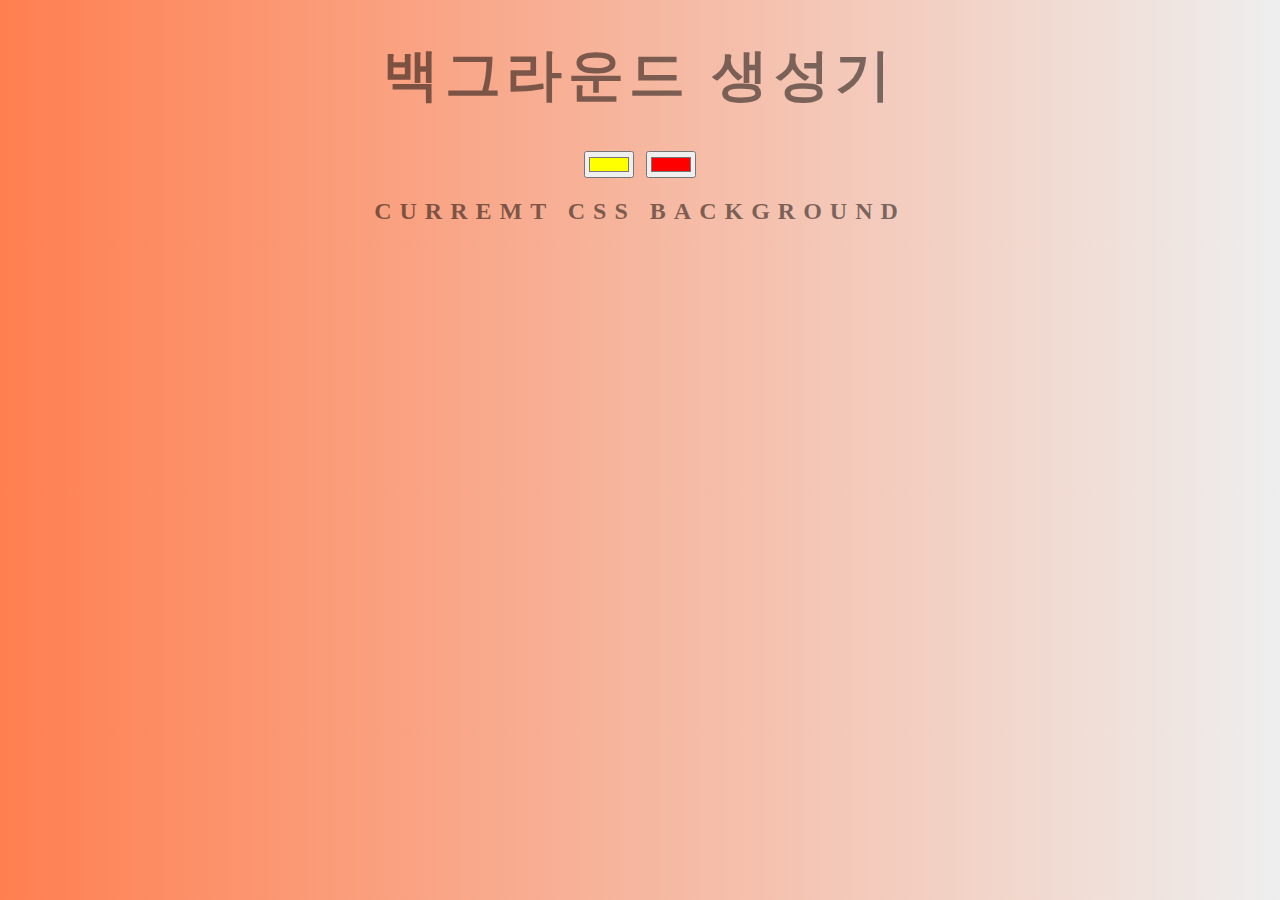
<file: JS/background/index.html>
<!DOCTYPE html>
<html lang="en">
  <head>
    <meta charset="UTF-8" />
    <meta name="viewport" content="width=device-width, initial-scale=1.0" />
    <title>백그라운드 생성기</title>
    <link rel="stylesheet" href="style.css" />
  </head>
  <body onchange="handleChange();">
    <h1 id="para1" onmouseover="func();">백그라운드 생성기</h1>
    <input type="color" class="color1" value="#ffff00" />
    <input type="color" class="color2" value="#ff0000" />
    <h2>Curremt Css background</h2>
    <h3></h3>
    <script src="app.js"></script>
  </body>
</html>
</file>
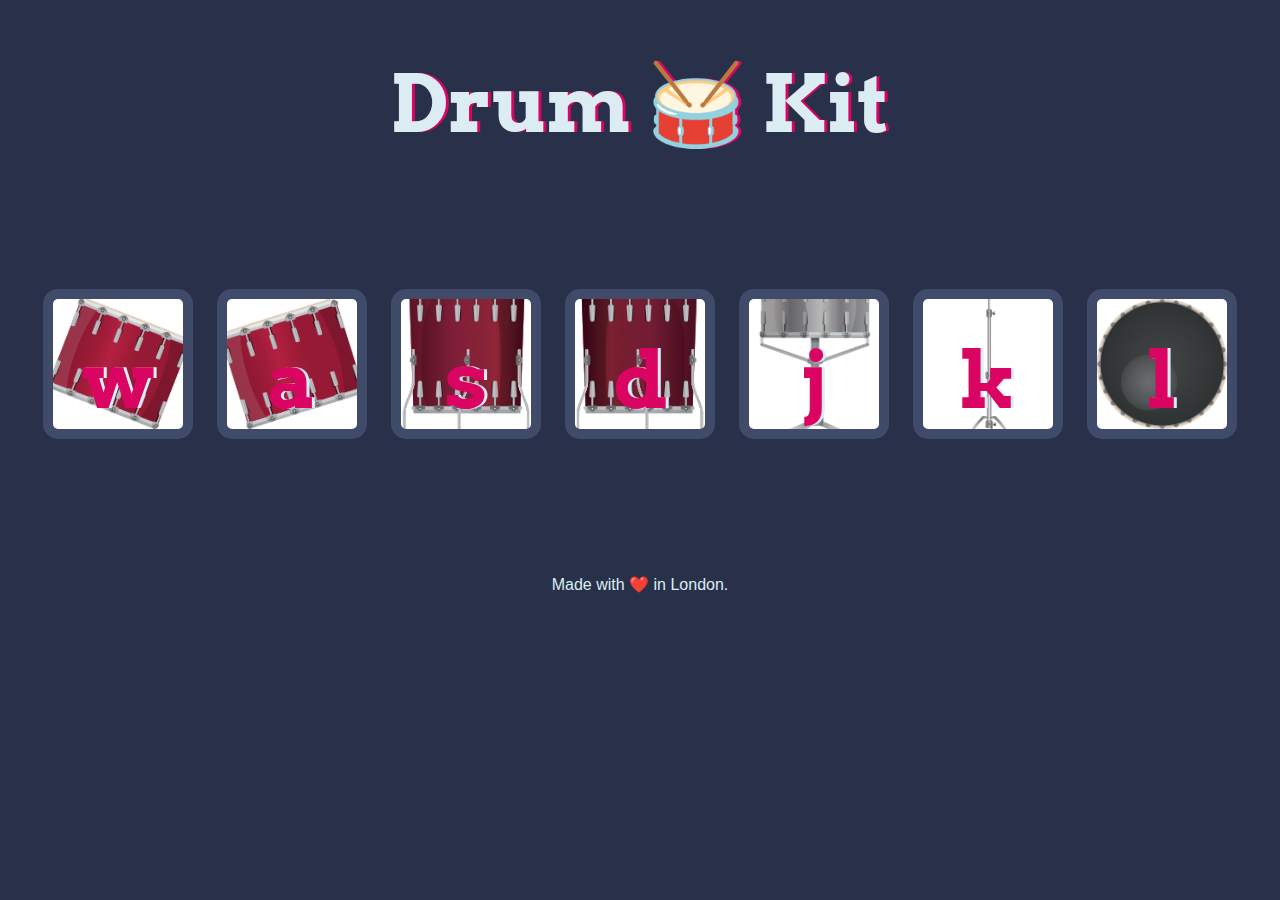
<file: JS/Drum Kit/index.html>
<!DOCTYPE html>
<html lang="kr">
  <head>
    <meta charset="utf-8" />
    <title>Drum Kit</title>
    <link rel="stylesheet" href="styles.css" />
    <link
      href="https://fonts.googleapis.com/css?family=Arvo"
      rel="stylesheet"
    />
  </head>

  <body>
    <h1 id="title">Drum 🥁 Kit</h1>
    <div class="set">
      <button class="w drum">w</button>
      <button class="a drum">a</button>
      <button class="s drum">s</button>
      <button class="d drum">d</button>
      <button class="j drum">j</button>
      <button class="k drum">k</button>
      <button class="l drum">l</button>
    </div>

    <footer>Made with ❤️ in London.</footer>
  </body>
  <script src="app.js"></script>
</html>
</file>
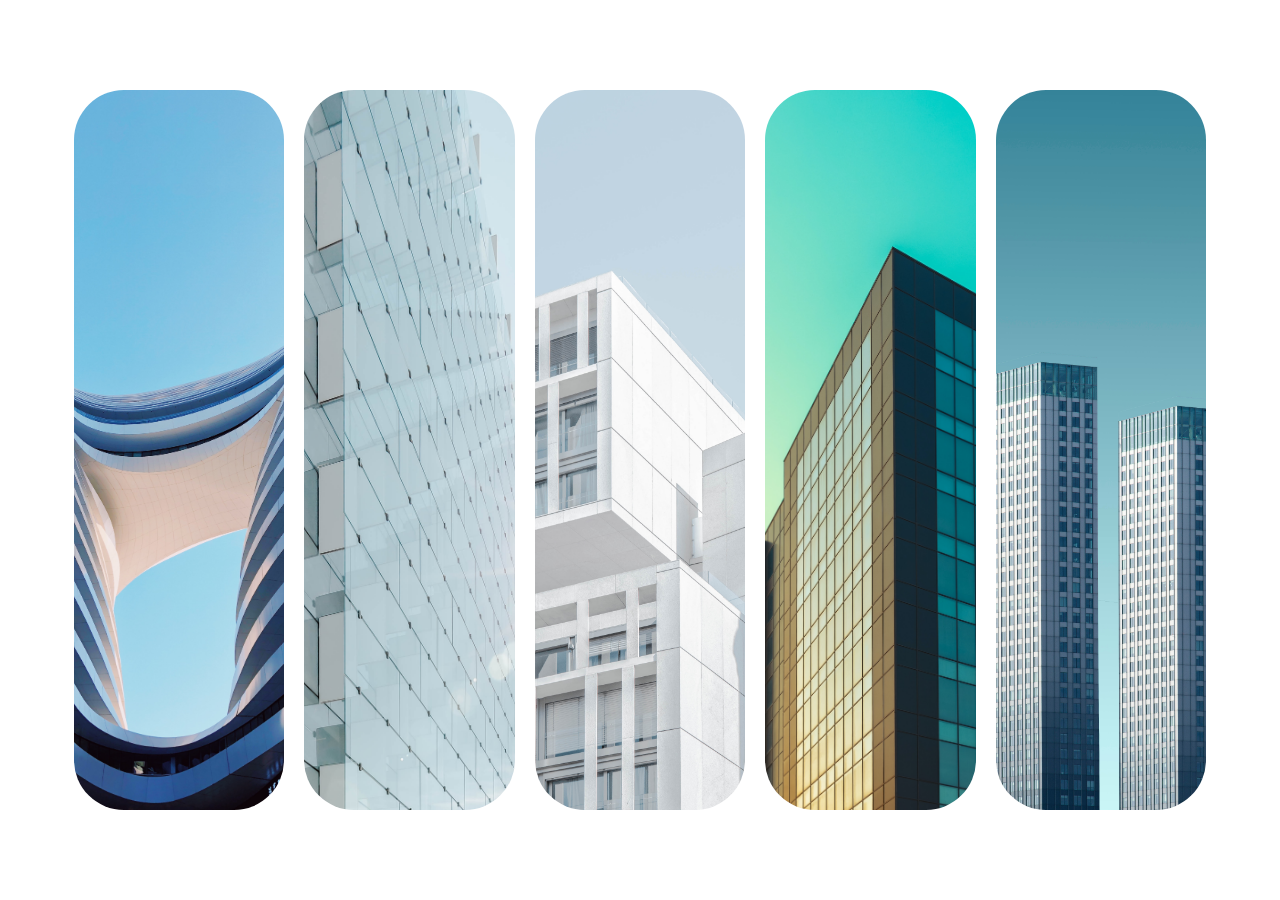
<file: JS/expanding-card/index.html>
<!DOCTYPE html>
<html lang="en">
  <head>
    <meta charset="UTF-8" />
    <meta name="viewport" content="width=device-width, initial-scale=1.0" />
    <title>사이드 슬라이딩</title>
    <link rel="stylesheet" href="style.css" />
  </head>
  <body>
    <div class="container">
      <div class="panel" style="background-image: url(images/1.jpg)">
        <h3>사진1</h3>
      </div>
      <div class="panel" style="background-image: url(images/2.jpg)">
        <h3>사진2</h3>
      </div>
      <div class="panel" style="background-image: url(images/3.jpg)">
        <h3>사진3</h3>
      </div>
      <div class="panel" style="background-image: url(images/4.jpg)">
        <h3>사진4</h3>
      </div>
      <div class="panel" style="background-image: url(images/5.jpg)">
        <h3>사진5</h3>
      </div>
    </div>

    <script src="app.js"></script>
  </body>
</html>
</file>
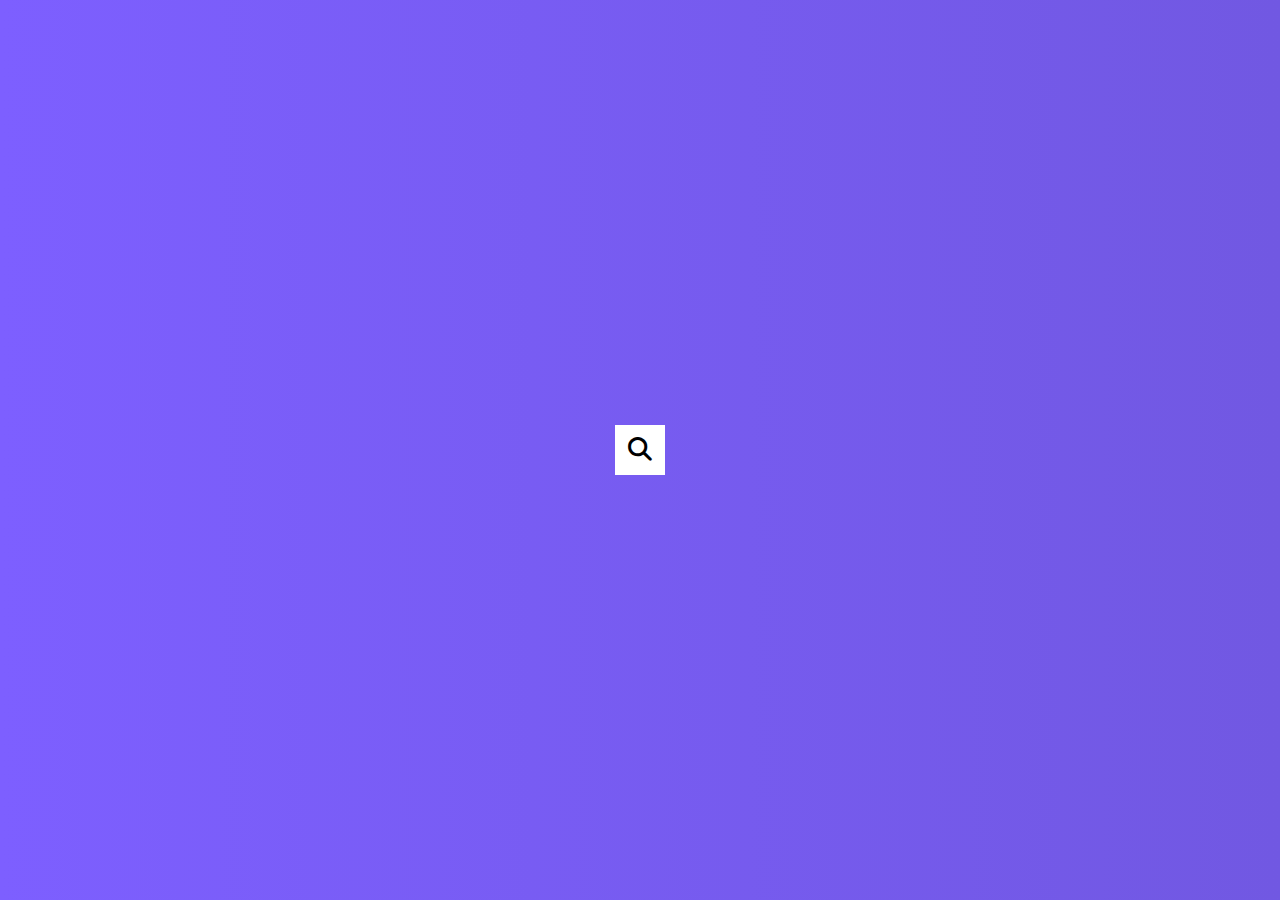
<file: JS/검색창숨기기/index.html>
<!DOCTYPE html>
<html lang="en">
  <head>
    <meta charset="UTF-8" />
    <meta name="viewport" content="width=device-width, initial-scale=1.0" />
    <!-- 폰트어썸 아이콘링크  cdnjs ㅇㅔ서찾음  -->
    <link
      rel="stylesheet"
      href="https://cdnjs.cloudflare.com/ajax/libs/font-awesome/6.4.0/css/all.min.css"
    />
    <title>검색창 숨기기</title>
    <link rel="stylesheet" href="style.css" />
  </head>
  <body>
    <div class="search">
      <input type="text" class="input" placeholder="검색..." />
      <button class="btn">
        <!-- 돋보기 아이콘 -->
        <i class="fas fa-search"></i>
      </button>
    </div>
    <script src="app.js"></script>
  </body>
</html>
</file>
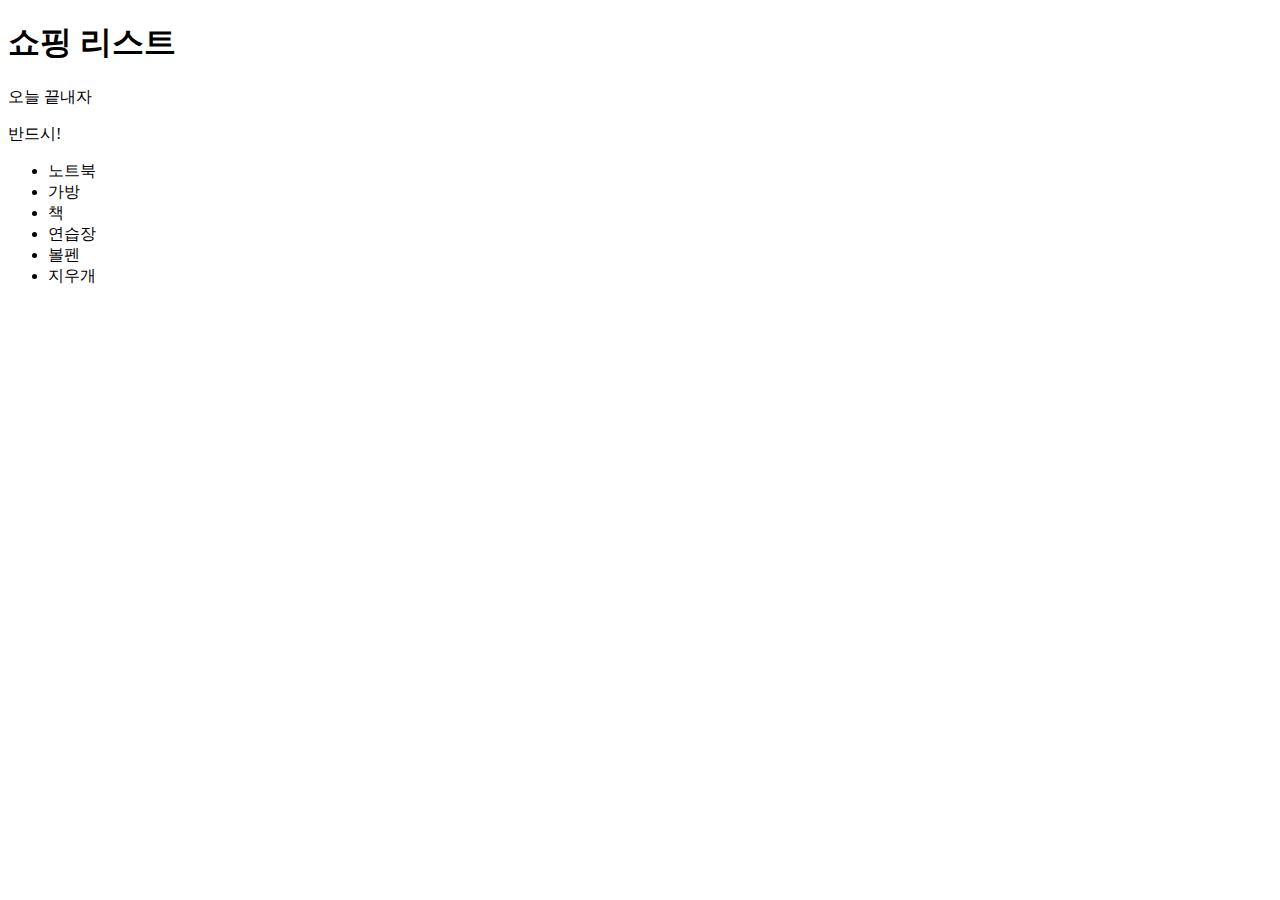
<file: JS/시작하기/index.html>
<!DOCTYPE html>
<html lang="en">
  <head>
    <meta charset="UTF-8" />
    <meta name="viewport" content="width=device-width, initial-scale=1.0" />
    <title>쇼핑리스트</title>
  </head>
  <body>
    <h1>쇼핑 리스트</h1>
    <p id="first">오늘 끝내자</p>
    <p class="second">반드시!</p>
    <ul>
      <li random="23">노트북</li>
      <li>가방</li>
      <li>책</li>
      <li>연습장</li>
      <li>볼펜</li>
      <li>지우개</li>
    </ul>

    <script>
            // 주석이 틀림
            // 테스트용  alert("하이");
            //dom ( 다큐먼트 객체 ) 선택
            //따옴표는 텍스트
            +-
            //   상수 (기호). 자주쓸거면 이름을 지어줌
            const  h1 = document.querySelector("h1");
            const  first = document.querySelector
      ("#first");
      const  second = document.querySelector
      (".second");
            h1.style.color = "blue";
            h1.innerText = "점심 메뉴";

            first.style.color ="blue"
            first.innerText="내일끝낼까?"
    </script>
  </body>
</html>
</file>
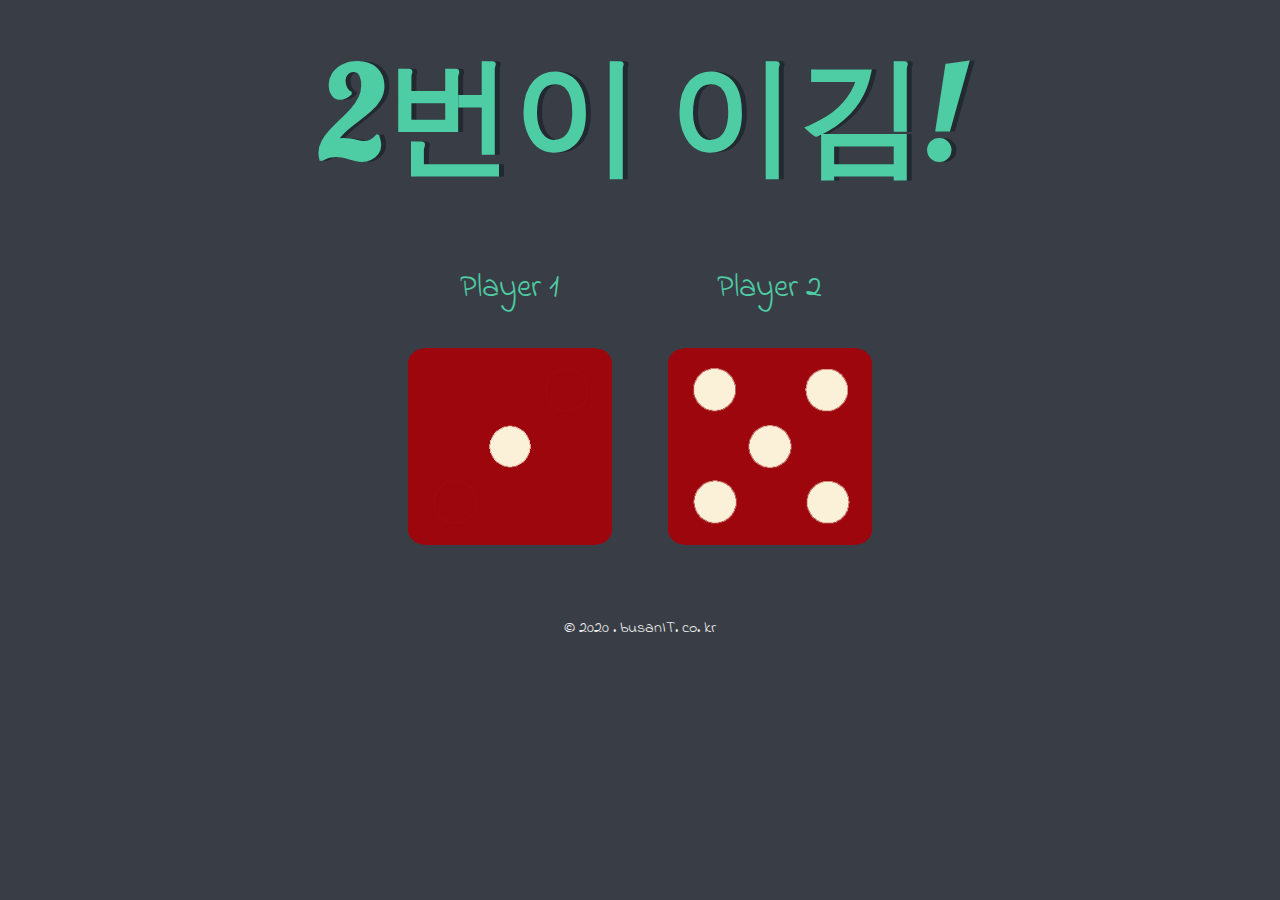
<file: JS/Dicee Challenge/dicee.html>
<!DOCTYPE html>
<html lang="ko">
  <head>
    <meta charset="utf-8" />
    <title>Dicee</title>
    <link rel="stylesheet" href="styles.css" />
    <link
      href="https://fonts.googleapis.com/css?family=Indie+Flower|Lobster"
      rel="stylesheet"
    />
  </head>
  <body>
    <div class="container">
      <h1>Refresh Me</h1>

      <div class="dice">
        <p>Player 1</p>
        <img class="img1" src="" />
      </div>

      <div class="dice">
        <p>Player 2</p>
        <img class="img2" src="" />
      </div>
    </div>
    <!-- 자바스크립트 위치는 맨아래쪽  -->
    <script src="app.js"></script>
  </body>

  <footer>&copy; 2020 . busanIT. co. kr</footer>
</html>
</file>
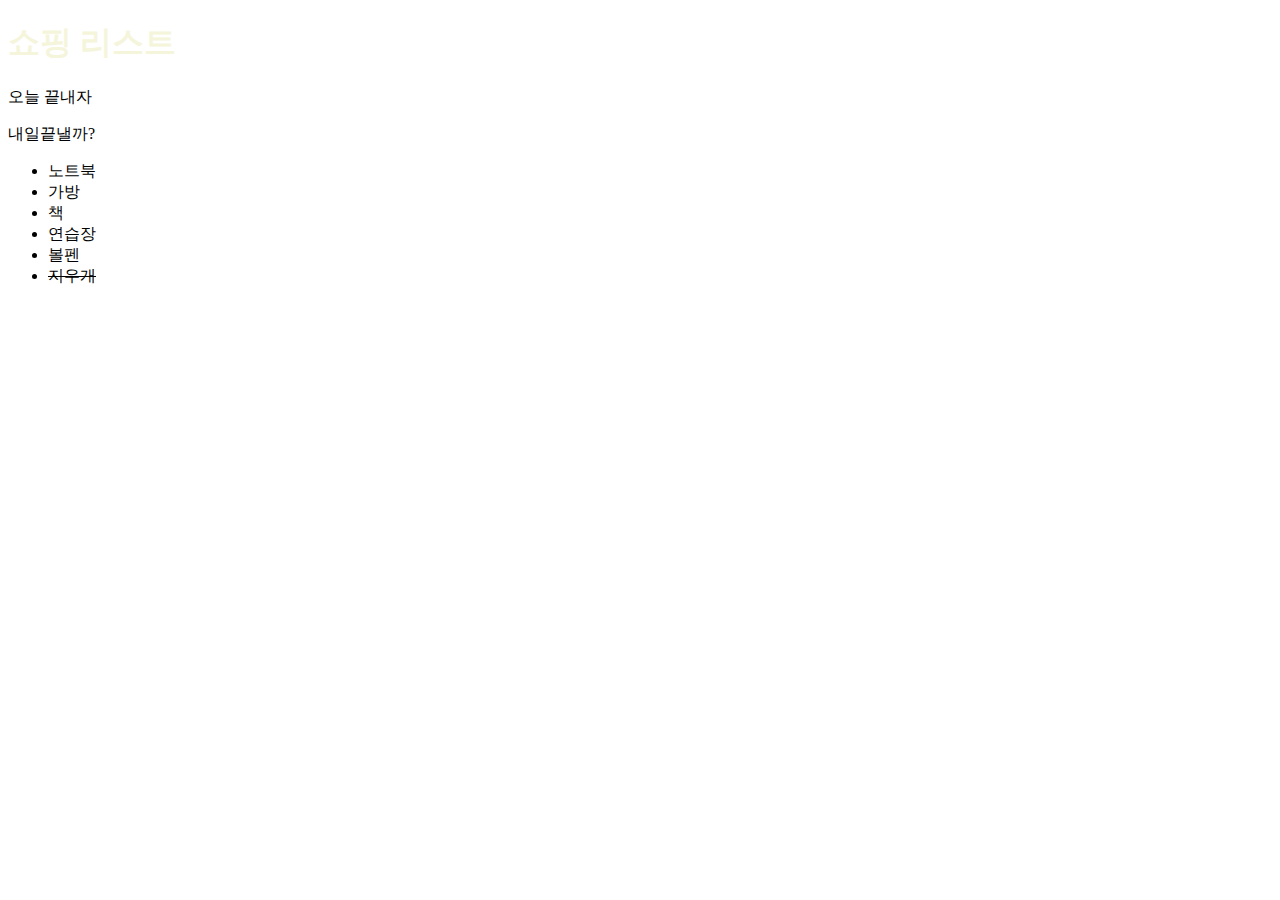
<file: JS/시작하기/test.html>
<!DOCTYPE html>
<html lang="en">
  <head>
    <meta charset="UTF-8" />
    <meta name="viewport" content="width=device-width, initial-scale=1.0" />
    <title>Document</title>
    <style>
      .cool {
        font-size: 10rem;

        /* height: vh;
        line-height: 90vh; */
        color: #fcedd8;
        background: #d52e3f;
        font-family: "Niconne", cursive;
        font-weight: 700;
        text-shadow: 5px 5px 0px #eb452b, 10px 5px 0px #efa032,
          15px 15px 0px #46b59b, 20px 10px 0px #017e7f, 25px 25px 0px #052939,
          30px 30px 0px #c11a2b, 35px 15px 0px #c11a2b, 40px 20px 0px #c11a2b,
          45px 25px 0px #c11a2b;
      }
      .done {
        text-decoration: line-through;
      }
    </style>
  </head>
  <body>
    <h1>쇼핑 리스트</h1>
    <p id="first">오늘 끝내자</p>
    <p class="second">반드시!</p>
    <ul>
      <li id="note" random="23">노트북</li>
      <li>가방</li>
      <li>책</li>
      <li>연습장</li>
      <li>볼펜</li>
      <li class="done">지우개</li>
      <!-- <li class="done">지우개</li> -->
    </ul>
    <script>
      //   const done = document.querySelector(".done");
      const h1 = document.querySelector("h1");
      const li1 = document.querySelector("li#note");
      const second = document.querySelector(".second");
      const lis = document.querySelectorAll("li");
      h1.style.color = "beige";
      second.innerText = "내일끝낼까?";
      li1.setAttribute("random", 1000);
      //   done.classList.add = "li";
      lis[5].classList.add("done");
    </script>
  </body>
</html>
</file>
<file: JS/background/style.css>
body {
  font: "Raleway", sans-serif;
  color: rgba(0, 0, 0, 0.5);
  text-align: center;
  text-transform: uppercase;
  letter-spacing: 0.5em;
  top: 15%;
  background: linear-gradient(to right, coral, #eee); Standard syntax
}

h1 {
  font: 600 3.5em "Raleway", sans-serif;
  color: rgba(0, 0, 0, 0.5);
  text-align: center;
  text-transform: uppercase;
  letter-spacing: 0.1em;
  width: 100%;
}

h3 {
  font: 900 1em "Raleway", sans-serif;
  color: rgba(0, 0, 0, 0.5);
  text-align: center;
  text-transform: none;
  letter-spacing: 0.01em;
}
</file>
<file: JS/Drum Kit/styles.css>
body {
  text-align: center;
  background-color: #283149;
}

h1 {
  font-size: 5rem;
  color: #dbedf3;
  font-family: "Arvo", cursive;
  text-shadow: 3px 0 #da0463;
}

footer {
  color: #dbedf3;
  font-family: sans-serif;
}

.w {
  background: url(images/tom1.png) no-repeat center / cover;
}

.a {
  background: url(images/tom2.png) no-repeat center / cover;
}

.s {
  background: url(images/tom3.png) no-repeat center / cover;
}

.d {
  background: url(images/tom4.png) no-repeat center / cover;
}

.j {
  background: url(images/snare.png) no-repeat center / cover;
}

.k {
  background: url(images/crash.png) no-repeat center / cover;
}

.l {
  background: url(images/kick.png) no-repeat center / cover;
}

.set {
  margin: 10% auto;
}

.game-over {
  background-color: red;
  opacity: 0.8;
}

.pressed {
  box-shadow: 0 3px 4px 0 #dbedf3;
  opacity: 0.5;
}

.red {
  color: red;
}

.drum {
  outline: none;
  border: 10px solid #404b69;
  font-size: 5rem;
  font-family: "Arvo", cursive;
  line-height: 2;
  font-weight: 900;
  color: #da0463;
  text-shadow: 3px 0 #dbedf3;
  border-radius: 15px;
  display: inline-block;
  width: 150px;
  height: 150px;
  text-align: center;
  margin: 10px;
  background-color: white;
}
</file>
<file: JS/expanding-card/style.css>
@import url("https://fonts.googleapis.com/css?family=Muli&display=swap");

* {
  box-sizing: border-box;
}

body {
  font-family: "Muli", sans-serif;
  display: flex;
  align-items: center;
  justify-content: center;
  height: 100vh;
  overflow: hidden;
  margin: 0;
}

.container {
  display: flex;
  width: 90vw;
}

.panel {
  background-size: cover;
  background-position: center;
  background-repeat: no-repeat;
  height: 80vh;
  border-radius: 50px;
  color: #fff;
  cursor: pointer;
  flex: 0.5;
  margin: 10px;
  position: relative;
  transition: all 0.7s ease-in;
}

.panel h3 {
  font-size: 24px;
  position: absolute;
  bottom: 20px;
  left: 20px;
  margin: 0;
  opacity: 0;
}

.panel.active {
  flex: 5;
}

.panel.active h3 {
  opacity: 1;
  transition: opacity 0.3s ease-in 0.4s;
}

@media (max-width: 480px) {
  .container {
    width: 100vw;
  }

  .panel:nth-of-type(4),
  .panel:nth-of-type(5) {
    display: none;
  }
}
</file>
<file: JS/검색창숨기기/style.css>
@import url("https://fonts.googleapis.com/css2?family=Single+Day&display=swap");

* {
  box-sizing: border-box;
}

body {
  background-image: linear-gradient(90deg, #7d5fff, #7158e2);
  font-family: "Single Day", cursive;
  display: flex;
  align-items: center;
  justify-content: center;
  height: 100vh;
  overflow: hidden;
  margin: 0;
}

.search {
  position: relative;
  height: 50px;
}

.search .input {
  background-color: #fff;
  border: 0;
  font-size: 18px;
  padding: 15px;
  height: 50px;
  width: 50px;
  transition: width 0.3s ease;
}

.btn {
  background-color: #fff;
  border: 0;
  cursor: pointer;
  font-size: 24px;
  position: absolute;
  top: 0;
  left: 0;
  height: 50px;
  width: 50px;
  transition: transform 0.3s ease;
}

.btn:focus,
.input:focus {
  outline: none;
}

.search.active .input {
  width: 200px;
}

.search.active .btn {
  transform: translateX(198px);
}
</file>
<file: JS/Dicee Challenge/styles.css>
.container {
  width: 70%;
  margin: auto;
  text-align: center;
}

.dice {
  text-align: center;
  display: inline-block;
}

body {
  background-color: #393e46;
}

h1 {
  margin: 30px;
  font-family: "Lobster", cursive;
  text-shadow: 5px 0 #232931;
  font-size: 8rem;
  color: #4ecca3;
}

p {
  font-size: 2rem;
  color: #4ecca3;
  font-family: "Indie Flower", cursive;
}

img {
  width: 80%;
}

footer {
  margin-top: 5%;
  color: #eeeeee;
  text-align: center;
  font-family: "Indie Flower", cursive;
}
</file>
